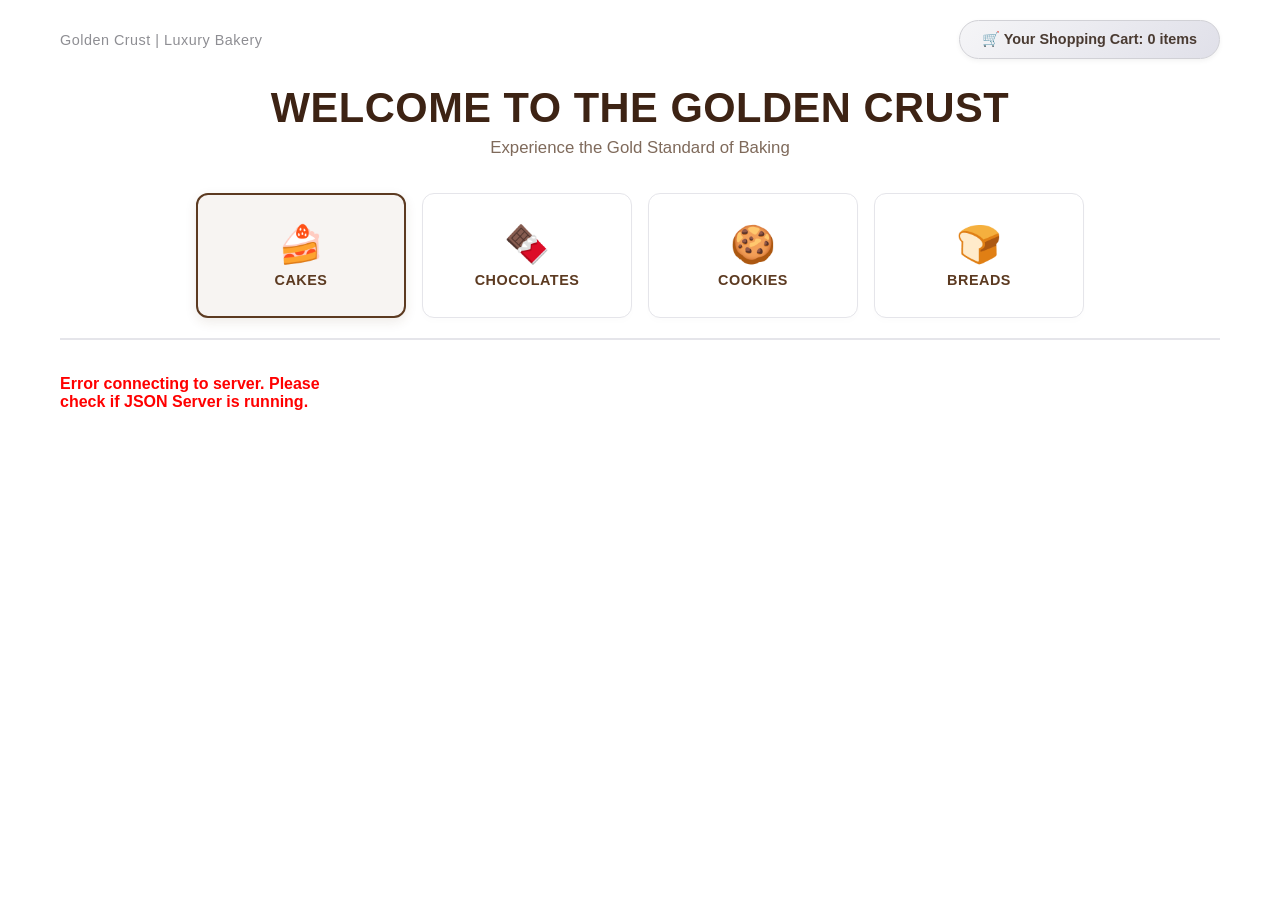
<file: index.html>
<!DOCTYPE html>
<html lang="en">
<head>
    <meta charset="UTF-8">
    <meta name="viewport" content="width=device-width, initial-scale=1.0">
    <title>Bakery Products</title>
    <link rel="stylesheet" href="style.css">
</head>
<body>

    <div class="bakery-container">
        
        <header class="bakery-header">
            <div class="top-row">
                <span class="brand-title">Golden Crust | Luxury Bakery</span>
                <button id="cart-toggle-btn" class="basket-btn">🛒 Your Shopping Cart: <span id="cart-count">0</span> items</button>
            </div>
            
            <h1 class="main-heading">WELCOME TO THE GOLDEN CRUST</h1>
            <p class="sub-heading">Experience the Gold Standard of Baking</p>
            
            <div class="category-cards-layout">
                <div class="category-box active" data-category="cakes">
                    <span class="box-icon">🍰</span>
                    <span class="box-text">CAKES</span>
                </div>
                <div class="category-box" data-category="chocolates">
                    <span class="box-icon">🍫</span>
                    <span class="box-text">CHOCOLATES</span>
                </div>
                <div class="category-box" data-category="cookies">
                    <span class="box-icon">🍪</span>
                    <span class="box-text">COOKIES</span>
                </div>
                <div class="category-box" data-category="breads">
                    <span class="box-icon">🍞</span>
                    <span class="box-text">BREADS</span>
                </div>
            </div>
            
            <hr class="section-divider">
        </header>

        <main>
            <section id="menu-section">
                <div class="products-grid" id="products-grid">
                    </div>
            </section>

            <section id="checkout-section" class="checkout-layout" style="display: none;">
                <button id="back-to-menu-btn" class="back-btn">⬅ Back to Categories</button>
                <div class="form-card-structure">
                    <h2>Confirm Your Order</h2>
                    <form id="checkout-form">
                        <div class="input-group">
         <label for="name">Full Name</label>
        <input type="text" id="name" required placeholder="Enter your name">
    </div>
    <div class="input-group">
        <label for="phone">Phone Number</label>
        <input type="tel" id="phone" required placeholder="03xx-xxxxxxx">
    </div>
    <div class="input-group">
        <label for="email">Email Address</label>
        <input type="email" id="email" required placeholder="name@email.com">
    </div>
    <div class="input-group">
        <label for="date">Preferred Delivery Date</label>
        <input type="date" id="date" required>
    </div>
    <div class="input-group">
        <label for="address">Delivery Address</label>
        <textarea id="address" required placeholder="Enter your complete address"></textarea>
    </div>
    <button type="submit" class="submit-action-btn">Confirm Final Order</button>
</form>
                </div>
            </section>

            <div id="cart-content" class="basket-list-container" style="display: none;">
                <h3>Your Selected Items</h3>
                <div id="cart-items">
                    <p>Your cart is empty.</p>
                </div>
                <div class="basket-total">
                    <h4>Total Price: Rs. <span id="total-price">0</span></h4>
                    <button id="go-to-checkout-btn" class="final-submit-btn">Proceed to Checkout ➔</button>
                </div>
            </div>
        </main>
    </div>

    <script src="app.js"></script>
</body>
</html>
</file>
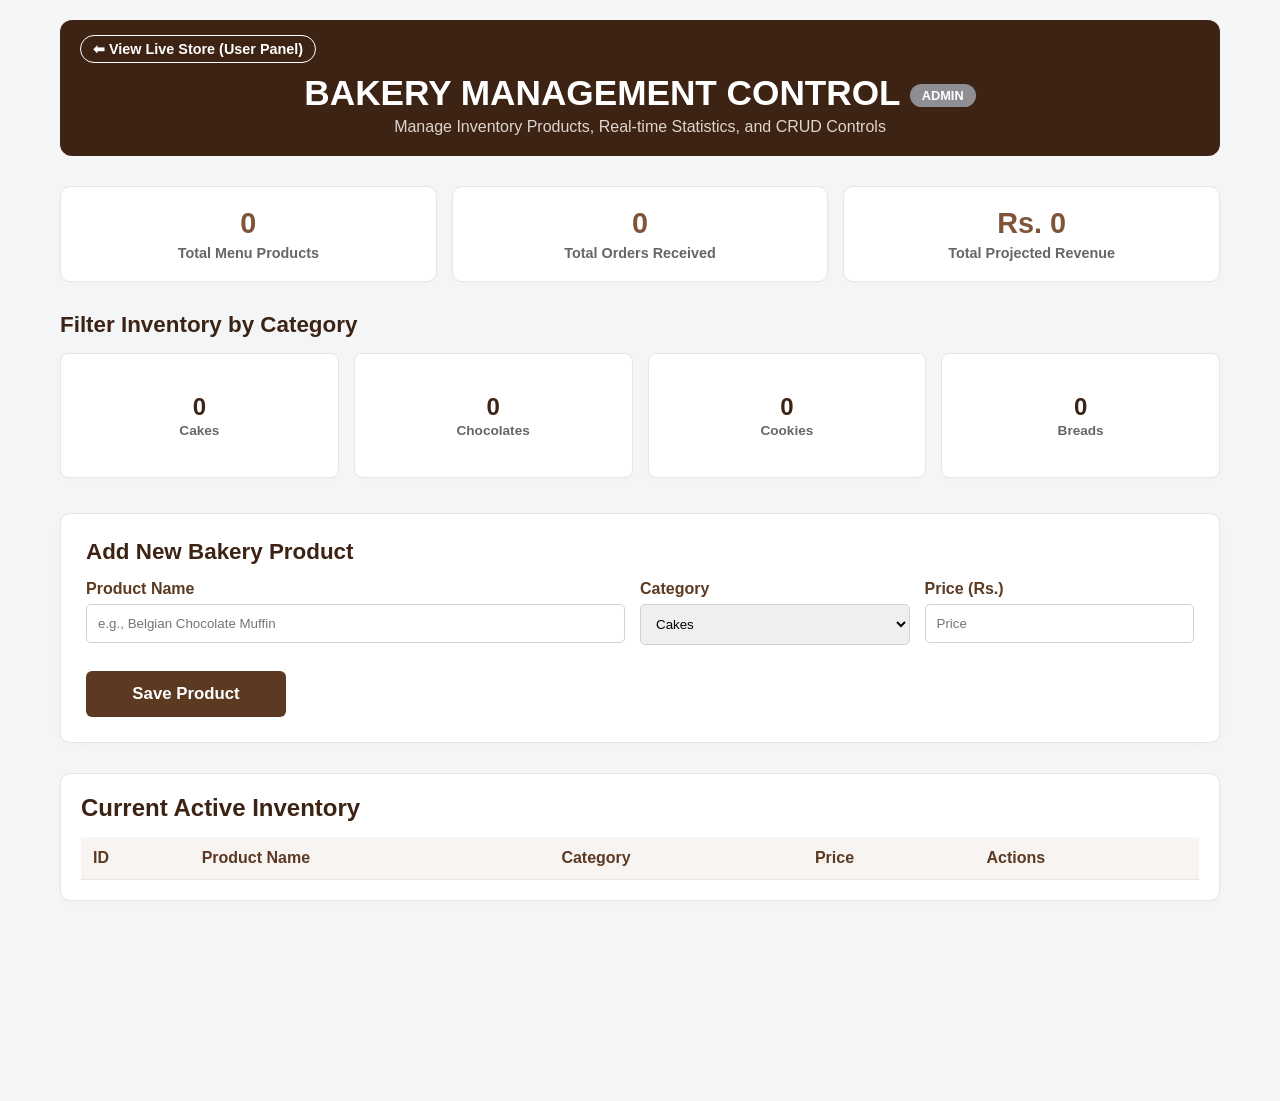
<file: admin.html>
<!DOCTYPE html>
<html lang="en">
<head>
    <meta charset="UTF-8">
    <meta name="viewport" content="width=device-width, initial-scale=1.0">
    <title>Bakery Management - Admin Panel</title>
    <link rel="stylesheet" href="style.css">
    <style>
        body { background-color: #f4f5f6; }
        .admin-header { background: #3d2314; color: #ffffff; padding: 20px; border-radius: 12px; margin-bottom: 30px; text-align: center;}
        .admin-header h1 { color: #ffffff; font-size: 2.2rem; }
        .admin-badge { background: #8e8e93; color: white; padding: 4px 12px; font-size: 0.8rem; border-radius: 12px; font-weight: bold; vertical-align: middle; }
        .stats-row { display: flex; justify-content: space-between; gap: 15px; margin-bottom: 30px; }
        .stat-card { background: white; border: 1px solid #e5e5ea; padding: 20px; border-radius: 10px; flex: 1; text-align: center; box-shadow: 0 2px 5px rgba(0,0,0,0.02); transition: transform 0.2s; }
        .stat-card:hover { transform: translateY(-2px); }
        .stat-card h3 { color: #7f5539; font-size: 1.8rem; margin-bottom: 5px; }
        .stat-card p { color: #666; font-size: 0.9rem; font-weight: 600; }
        
        .category-row-title { color: #3d2314; margin-bottom: 15px; font-size: 1.4rem; font-weight: bold; }
        .categories-grid { display: flex; gap: 15px; margin-bottom: 35px; flex-wrap: wrap; }
        .category-box { background: #ffffff; border: 1px solid #e5e5ea; padding: 15px; border-radius: 8px; flex: 1; min-width: 130px; text-align: center; box-shadow: 0 2px 4px rgba(0,0,0,0.01); transition: all 0.2s; }
        .category-box:hover { background: #7f5539; color: white; border-color: #7f5539; }
        .category-box:hover h3, .category-box:hover span { color: white !important; }
        .category-box h3 { color: #3d2314; font-size: 1.5rem; margin-bottom: 2px; }
        .category-box span { color: #666; font-size: 0.85rem; font-weight: bold; }

        .admin-table-container { background: white; border: 1px solid #e5e5ea; border-radius: 10px; padding: 20px; box-shadow: 0 2px 5px rgba(0,0,0,0.02); margin-bottom: 40px; }
        table { width: 100%; border-collapse: collapse; margin-top: 15px; }
        th, td { padding: 12px; text-align: left; border-bottom: 1px solid #e5e5ea; }
        th { background-color: #f7f4f2; color: #5c3a21; font-weight: 700; }
        .action-btn { padding: 6px 12px; border: none; border-radius: 4px; cursor: pointer; font-weight: bold; font-size: 0.85rem; margin-right: 5px; }
        .edit-btn { background-color: #e5e5ea; color: #3d2314; border: 1px solid #d1d1d6; }
        .edit-btn:hover { background-color: #d1d1d6; }
        .del-btn { background-color: #e63946; color: white; }
        .del-btn:hover { background-color: #c92a36; }
        .nav-links { text-align: left; margin-bottom: 15px; }
        .nav-links a { color: #ffffff; text-decoration: none; font-weight: bold; font-size: 0.9rem; border: 1px solid #ffffff; padding: 5px 12px; border-radius: 20px; }
        .nav-links a:hover { background: white; color: #3d2314; }
    </style>
</head>
<body>

    <div class="bakery-container">
        
        <header class="admin-header">
            <div class="nav-links">
                <a href="index.html">⬅ View Live Store (User Panel)</a>
            </div>
            <h1>BAKERY MANAGEMENT CONTROL <span class="admin-badge">ADMIN</span></h1>
            <p style="color: #dfd5cf; margin-top: 5px;">Manage Inventory Products, Real-time Statistics, and CRUD Controls</p>
        </header>

        <main>
            <section class="stats-row">
                <div class="stat-card" id="stat-total-items-card" style="cursor: pointer;">
                    <h3 id="stat-total-items">0</h3>
                    <p>Total Menu Products </p>
                </div>
                <div class="stat-card">
                    <h3 id="stat-total-orders">0</h3>
                    <p>Total Orders Received</p>
                </div>
                <div class="stat-card">
                    <h3 id="stat-total-sales">Rs. 0</h3>
                    <p>Total Projected Revenue</p>
                </div>
            </section>

            <h3 class="category-row-title">Filter Inventory by Category</h3>
            <section class="categories-grid">
                <div class="category-box" data-category="cakes">
                    <h3 id="countCakes">0</h3>
                    <span>Cakes</span>
                </div>
                <div class="category-box" data-category="chocolates">
                    <h3 id="countChocolates">0</h3>
                    <span>Chocolates</span>
                </div>
                <div class="category-box" data-category="cookies">
                    <h3 id="countCookies">0</h3>
                    <span>Cookies</span>
                </div>
                <div class="category-box" data-category="breads">
                    <h3 id="countBreads">0</h3>
                    <span>Breads</span>
                </div>
            </section>

            <section class="form-card-structure" style="margin-bottom: 30px;">
                <h2 id="form-title" style="color: #3d2314; margin-bottom: 15px;">Add New Bakery Product</h2>
                <form id="admin-product-form">
                    <input type="hidden" id="product-id">
                    
                    <div style="display: flex; gap: 15px; flex-wrap: wrap;">
                        <div class="input-group" style="flex: 2; min-width: 200px;">
                            <label for="prod-name">Product Name</label>
                            <input type="text" id="prod-name" required placeholder="e.g., Belgian Chocolate Muffin">
                        </div>
                        <div class="input-group" style="flex: 1; min-width: 150px;">
                            <label for="prod-category">Category</label>
                            <select id="prod-category" style="width: 100%; padding: 11px; border: 1px solid #d1d1d6; border-radius: 5px;" required>
                                <option value="cakes">Cakes</option>
                                <option value="chocolates">Chocolates</option>
                                <option value="cookies">Cookies</option>
                                <option value="breads">Breads</option>
                            </select>
                        </div>
                        <div class="input-group" style="flex: 1; min-width: 120px;">
                            <label for="prod-price">Price (Rs.)</label>
                            <input type="number" id="prod-price" required placeholder="Price">
                        </div>
                    </div>
                    <button type="submit" id="submit-form-btn" class="submit-action-btn" style="margin-top: 10px; max-width: 200px;"> Save Product</button>
                    <button type="button" id="cancel-edit-btn" class="back-btn" style="display: none; margin-left: 15px;">Cancel Edit</button>
                </form>
            </section>

            <section class="admin-table-container">
                <h2 style="color: #3d2314;">Current Active Inventory</h2>
                <table>
                    <thead>
                        <tr>
                            <th>ID</th>
                            <th>Product Name</th>
                            <th>Category</th>
                            <th>Price</th>
                            <th>Actions</th>
                        </tr>
                    </thead>
                    <tbody id="admin-table-body">
                    </tbody>
                </table>
            </section>
        </main>
    </div>

    <script src="admin.js"></script>
</body>
</html>
</file>
<file: style.css>
* {
    margin: 0;
    padding: 0;
    box-sizing: border-box;
    font-family: 'Segoe UI', Tahoma, Geneva, Verdana, sans-serif;
}

body {
    background-color:white; 
    color: #333333;
    padding-bottom: 140px; 
}

.bakery-container {
    max-width: 1200px;
    margin: 0 auto;
    padding: 20px;
}

.top-row {
    display: flex;
    justify-content: space-between;
    align-items: center;
    margin-bottom: 25px;
}

.brand-title {
    color: #8e8e93; 
    font-size: 0.9rem;
    letter-spacing: 0.5px;
}

.basket-btn {
    background: linear-gradient(135deg, #f5f5f7 0%, #e0e0e9 100%); 
    color: #4a3b32; 
    border: 1px solid #d1d1d6;
    padding: 10px 22px;
    border-radius: 20px;
    font-weight: 600;
    cursor: pointer;
    font-size: 0.9rem;
    box-shadow: 0 2px 5px rgba(0,0,0,0.05);
    transition: all 0.2s ease;
}

.basket-btn:hover {
    background: linear-gradient(135deg, #e5e5ea 0%, #d1d1d6 100%);
    border-color: #b1b1b6;
}


.main-heading {
    text-align: center;
    font-size: 2.6rem;
    font-weight: 800;
    color: #3d2314; 
    margin-bottom: 6px;
    letter-spacing: 0.5px;
}

.sub-heading {
    text-align: center;
    color: #7f6a5b; 
    font-size: 1.05rem;
    margin-bottom: 35px;
}

.category-cards-layout {
    display: flex;
    justify-content: center;
    gap: 16px;
    flex-wrap: wrap;
    margin-bottom: 20px;
}

.category-box {
    background-color: #ffffff;
    border: 1px solid #e5e5ea; 
    border-radius: 12px;
    width: 210px;
    height: 125px;
    display: flex;
    flex-direction: column;
    justify-content: center;
    align-items: center;
    cursor: pointer;
    box-shadow: 0 4px 6px rgba(0,0,0,0.01);
    transition: all 0.25s ease;
}

.category-box:hover {
    border-color: #a38069; 
    transform: translateY(-2px);
}


.category-box.active {
    border: 2.5px solid #5c3a21; 
    background-color: #f7f4f2; 
    box-shadow: 0 4px 12px rgba(92, 58, 33, 0.1);
}

.box-icon {
    font-size: 2.3rem;
    margin-bottom: 6px;
}

.box-text {
    font-weight: 700;
    font-size: 0.9rem;
    color: #5c3a21; 
    letter-spacing: 0.5px;
}

.section-divider {
    border: 0;
    border-top: 2px solid #e5e5ea; 
    margin: 20px 0 35px 0;
}


.products-grid {
    display: grid;
    grid-template-columns: repeat(auto-fill, minmax(260px, 1fr));
    gap: 22px;
    margin-bottom: 30px;
}

.product-item-card {
    background-color: #ffffff; 
    border: 1px solid #e5e5ea; 
    border-radius: 10px;
    padding: 22px;
    display: flex;
    flex-direction: column;
    justify-content: space-between;
    min-height: 150px;
    box-shadow: 0 2px 8px rgba(0, 0, 0, 0.02);
    transition: all 0.2s ease;
}

.product-item-card:hover {
    transform: translateY(-3px);
    border-color: #a38069; 
    box-shadow: 0 5px 12px rgba(163, 128, 105, 0.15);
}

.product-item-card h3 {
    font-size: 1.15rem;
    color: #333333; 
    font-weight: 600;
    line-height: 1.4;
}

.product-meta-row {
    display: flex;
    justify-content: space-between;
    align-items: center;
    margin-top: 15px;
}

.product-meta-row span {
    font-weight: 700;
    color: #7f5539; 
    font-size: 1.1rem;
}

.add-to-cart-btn {
    background-color: #f2f2f7;
    border: 1px solid #d1d1d6;
    color: #5c3a21; 
    padding: 7px 16px;
    border-radius: 6px;
    cursor: pointer;
    font-size: 0.9rem;
    font-weight: 600;
    transition: all 0.2s ease;
}

.add-to-cart-btn:hover {
    background-color: #5c3a21; 
    border-color: #5c3a21;
    color: #ffffff; 
}


.basket-list-container {
    position: fixed;
    bottom: 0;
    left: 0;
    width: 100%;
    background-color: #ffffff;
    border-top: 3px solid #5c3a21; 
    padding: 18px 25px;
    z-index: 1000;
    box-shadow: 0 -4px 20px rgba(0,0,0,0.08);
    max-height: 290px;
    overflow-y: auto;
}

.basket-list-container h3 {
    color: #3d2314;
    font-size: 1.2rem;
    margin-bottom: 12px;
}

.cart-row {
    display: flex;
    justify-content: space-between;
    align-items: center;
    padding: 10px 0;
    border-bottom: 1px solid #f2f2f7;
}

.remove-btn {
    background-color: #e63946;
    color: white;
    border: none;
    padding: 5px 12px;
    border-radius: 4px;
    cursor: pointer;
    font-size: 0.85rem;
}

.basket-total {
    display: flex;
    justify-content: space-between;
    align-items: center;
    margin-top: 18px;
    padding-top: 12px;
    border-top: 1px dashed #d1d1d6;
}

.final-submit-btn {
    background-color: #7f5539; 
    color: #ffffff;
    border: none;
    font-size: 0.95rem;
    font-weight: bold;
    padding: 10px 24px;
    border-radius: 6px;
    cursor: pointer;
    box-shadow: 0 2px 6px rgba(127, 85, 57, 0.2);
    transition: background 0.2s;
}

.final-submit-btn:hover {
    background-color: #5c3a21;
}

.checkout-layout {
    max-width: 500px;
    margin: 0 auto;
}

.back-btn {
    background: none;
    border: none;
    color: #7f6a5b;
    cursor: pointer;
    margin-bottom: 15px;
    font-weight: bold;
    font-size: 1rem;
}

.back-btn:hover {
    color: #3d2314;
}

.form-card-structure {
    border: 1px solid #e5e5ea;
    background-color: #ffffff;
    padding: 25px;
    border-radius: 10px;
    box-shadow: 0 4px 12px rgba(0,0,0,0.02);
}

.form-card-structure h2 {
    margin-bottom: 18px;
    font-size: 1.4rem;
    color: #3d2314;
}

.input-group {
    margin-bottom: 16px;
}

.input-group label {
    display: block;
    margin-bottom: 6px;
    font-weight: 600;
    color: #5c3a21;
}

.input-group input, .input-group textarea {
    width: 100%;
    padding: 11px;
    border: 1px solid #d1d1d6;
    border-radius: 5px;
    background-color: #ffffff;
}

.input-group input:focus, .input-group textarea:focus {
    border-color: #7f5539;
    outline: none;
}

.submit-action-btn {
    background-color: #5c3a21;
    color: white;
    width: 100%;
    padding: 13px;
    border: none;
    border-radius: 6px;
    font-weight: bold;
    font-size: 1.05rem;
    cursor: pointer;
    transition: background 0.2s;
}

.submit-action-btn:hover {
    background-color: #3d2314;
}
</file>
